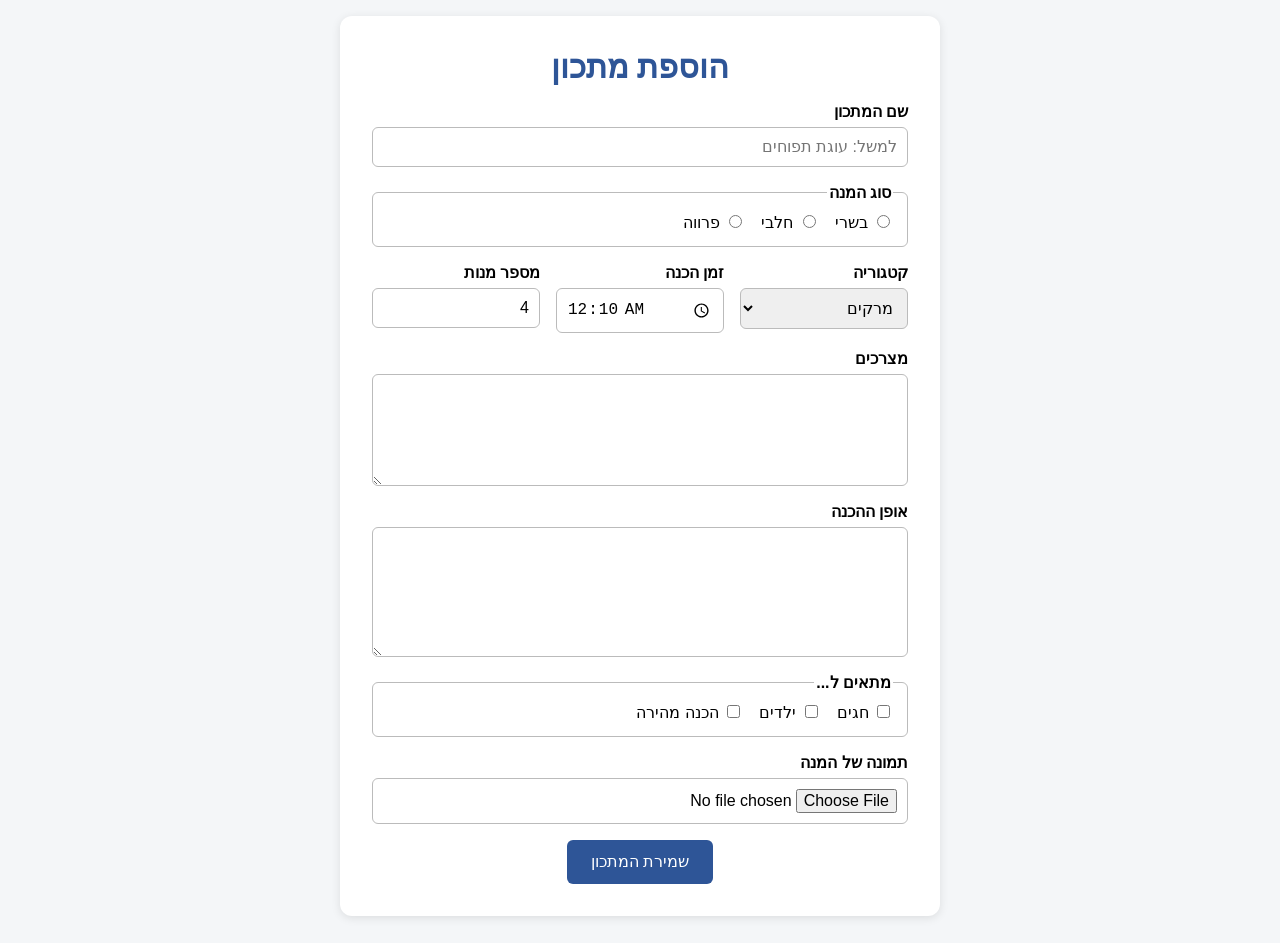
<file: recipe-add.html>
<!DOCTYPE html>
<html lang="he" dir="rtl">
<head>
    <meta charset="UTF-8">
    <meta name="viewport" content="width=device-width, initial-scale=1">
    <title>הוספת מתכון</title>
    <link rel="stylesheet" href="recipe-add.css">
</head>
<body>

    <form action="#" method="get">
        <h1>הוספת מתכון</h1>

        <!-- שם המתכון -->
        <div class="field">
            <label for="title">שם המתכון</label>
            <input type="text" id="title" name="title" placeholder="למשל: עוגת תפוחים" required>
        </div>

        <!-- סוג המנה - קבוצת רדיו: אותו name, id שונה -->
        <fieldset>
            <legend>סוג המנה</legend>
            <div class="options">
                <span class="option">
                    <input type="radio" id="meat" name="kind" value="meat">
                    <label for="meat">בשרי</label>
                </span>
                <span class="option">
                    <input type="radio" id="dairy" name="kind" value="dairy">
                    <label for="dairy">חלבי</label>
                </span>
                <span class="option">
                    <input type="radio" id="parve" name="kind" value="parve">
                    <label for="parve">פרווה</label>
                </span>
            </div>
        </fieldset>

        <!-- שלושת השדות הקטנים - עטופים יחד ב-row -->
        <div class="row">
            <div class="field">
                <label for="category">קטגוריה</label>
                <select id="category" name="category">
                    <option value="soups">מרקים</option>
                    <option value="mains">עיקריות</option>
                    <option value="salads">סלטים</option>
                    <option value="pastries">מאפים</option>
                    <option value="desserts">קינוחים</option>
                </select>
            </div>

            <div class="field">
                <label for="time">זמן הכנה</label>
                <input type="time" id="time" name="time" value="00:10" max="05:00" required>
            </div>

            <div class="field">
                <label for="servings">מספר מנות</label>
                <input type="number" id="servings" name="servings" min="1" max="50" value="4">
            </div>
        </div>

        <!-- מצרכים -->
        <div class="field">
            <label for="ingredients">מצרכים</label>
            <textarea id="ingredients" name="ingredients" rows="5" required></textarea>
        </div>

        <!-- אופן ההכנה -->
        <div class="field">
            <label for="steps">אופן ההכנה</label>
            <textarea id="steps" name="steps" rows="6" required></textarea>
        </div>

        <!-- מתאים ל... - קבוצת צ'קבוקסים: אותו name, id שונה -->
        <fieldset>
            <legend>מתאים ל...</legend>
            <div class="options">
                <span class="option">
                    <input type="checkbox" id="holydays" name="suitable" value="holydays">
                    <label for="holydays">חגים</label>
                </span>
                <span class="option">
                    <input type="checkbox" id="kids" name="suitable" value="kids">
                    <label for="kids">ילדים</label>
                </span>
                <span class="option">
                    <input type="checkbox" id="quick" name="suitable" value="quick">
                    <label for="quick">הכנה מהירה</label>
                </span>
            </div>
        </fieldset>

        <!-- תמונה של המנה -->
        <div class="field">
            <label for="img">תמונה של המנה</label>
            <input type="file" id="img" name="img" accept="image/*">
        </div>

        <!-- שליחה -->
        <button type="submit">שמירת המתכון</button>
    </form>

</body>
</html>
</file>
<file: recipe-add.css>
/* ===== חלק ג' סעיף 1: בעיות שמצאתי ברוחב 375 (לפני ההתאמה) =====
   1. הריפוד הגדול (16px ב-body ועוד 24px בתוך הכרטיס) "אוכל" הרבה מהרוחב הצר,
      והשדות נשארים צרים ודחוסים.
   2. הכפתור קטן (ברוחב הטקסט בלבד) ולא נוח ללחיצה באצבע במסך של טלפון.
      בנוסף, מידות בפיקסלים קבועים לא מתחשבות בגודל הגופן שהמשתמש בחר בדפדפן.
*/

/* ===== חלק ב': עיצוב הטופס ===== */

/* 1. חוק הכוכבית */
* {
    box-sizing: border-box;
}

/* 2. גוף הדף */
body {
    font-family: Arial, sans-serif;
    background: #f4f6f8;
    margin: 0;
    padding: 1rem;            /* היה 16px - הוחלף ל-rem בחלק ג' */
}

/* 3+4. הטופס ככרטיס, וגם מיכל Flexbox בטור */
form {
    max-width: 600px;         /* גבול עליון - במסך צר הטופס מצטמצם מעצמו */
    margin: 0 auto;
    background: #fff;
    padding: 1.5rem;          /* היה 24px - הוחלף ל-rem בחלק ג' */
    border-radius: 12px;
    box-shadow: 0 2px 10px rgba(0, 0, 0, 0.1);

    display: flex;
    flex-direction: column;
    gap: 16px;
}

h1 {
    margin: 0;
    text-align: center;
    color: #2e5597;
}

/* 5. שדה בודד ושורת השדות הקטנים - טור */
.field {
    display: flex;
    flex-direction: column;
    gap: 6px;
}

.row {
    display: flex;
    flex-direction: column;
    gap: 16px;
}

.field > label,
legend {
    font-weight: bold;
}

/* 6. שדות הקלט (כל האינפוטים שאינם צ'קבוקס/רדיו) */
input:not([type="checkbox"], [type="radio"]),
select,
textarea {
    width: 100%;
    padding: 10px;
    border: 1px solid #bbb;
    border-radius: 6px;
    font-size: 1rem;          /* היה 16px - הוחלף ל-rem בחלק ג' */
}

/* 7. האפשרויות בשורה, עם ירידת שורה כשאין מקום */
.options {
    display: flex;
    flex-wrap: wrap;
    gap: 16px;
}

fieldset {
    border: 1px solid #bbb;
    border-radius: 6px;
    padding: 10px 14px 14px;
    margin: 0;
}

/* 8. אפקט בזמן הקלדה */
input:focus,
select:focus,
textarea:focus {
    border-color: #2e5597;
    outline: none;
}

/* 9. צביעת כפתורי הרדיו ותיבות הסימון */
input[type="radio"],
input[type="checkbox"] {
    accent-color: #2e5597;
}

/* 10. הכפתור */
button {
    background: #2e5597;
    color: #fff;
    border: none;
    border-radius: 6px;
    padding: 10px 24px;
    font-size: 1rem;          /* היה 16px - הוחלף ל-rem בחלק ג' */
    min-height: 44px;
    cursor: pointer;
    width: 100%;              /* חלק ג' סעיף 4: במסך קטן הכפתור לכל הרוחב */
}

button:hover {
    background: #1f3d70;
}

/* ===== חלק ג': שדרוג למסכים רחבים (Mobile First) ===== */
@media (width >= 700px) {
    form {
        padding: 2rem;
    }

    .row {
        flex-direction: row;
    }

    .row .field {
        flex: 1;
    }

    button {
        width: auto;
        align-self: center;
    }
}

/* ===== חלק ג' סעיף 5 =====
   שלושת השדות הקטנים "קופצים" לשורה אחת בדיוק ברוחב 700 פיקסלים.
   ב-699 הם עדיין בטור, וב-700 התנאי width >= 700px מתקיים והם עוברים לשורה.
*/

/* ===== חלק ד': תשובות =====

שאלה א': מה ההבדל בין id ל-name, ולמה לכל כפתורי הרדיו של סוג המנה יש אותו name?
תשובה: id הוא מזהה ייחודי של אלמנט בתוך הדף - אסור שיחזור פעמיים. משתמשים בו
כדי לקשר תווית לשדה (for="..." בתווית = id בקלט), וגם ב-CSS וב-JavaScript.
name הוא השם שתחתיו הערך נשלח עם הטופס (name=value). שדה בלי name לא נשלח בכלל.
לשלושת כפתורי הרדיו יש אותו name (kind) כי כך הדפדפן יודע שהם קבוצה אחת:
אפשר לבחור רק אחד מהם, ונשלח ערך אחד בלבד תחת השם kind.
ה-id שלהם שונה (meat, dairy, parve) כדי שכל תווית תתחבר לכפתור שלה.

שאלה ב': למה כתבנו את העיצוב של המסך הקטן קודם, והשתמשנו בתנאי width >= ב-Media Query?
מה היה קורה אם הייתן כותבות את ה-Media Query לפני הכללים הרגילים?
תשובה: זו גישת Mobile First - הכללים הרגילים הם הבסיס שמתאים לכל מסך (עמודה אחת),
וה-Media Query רק "מוסיף שדרוג" כשהמסך רחב מספיק (700 ומעלה).
כשלשני כללים יש אותה ספציפיות, הכלל שכתוב מאוחר יותר בקובץ מנצח.
לכן אם ה-Media Query היה כתוב לפני הכללים הרגילים, הכללים הרגילים שאחריו היו דורסים אותו:
למשל .row { flex-direction: column } היה דורס את flex-direction: row,
ו-button { width: 100% } היה דורס את width: auto - והטופס לא היה משתנה במסך רחב בכלל.

שאלה ג': מה השתנה בכתובת הדף אחרי הלחיצה על שליחה, ומה זה מלמד על התכונה name?
תשובה: לסוף הכתובת נוסף סימן שאלה ואחריו כל הנתונים בצורת זוגות name=value
המופרדים ב-&, למשל:
?title=...&kind=dairy&category=desserts&time=00%3A10&servings=4&ingredients=...&steps=...&suitable=kids&suitable=quick&img=cake.jpg
(עברית ותווים מיוחדים מקודדים, למשל %D7..., ורווח הופך ל-+).
זה קורה כי method="get" שולח את הנתונים בכתובת עצמה.
מזה רואים ש-name הוא ה"מפתח" של כל נתון: הערך נשלח תחת השם שנתנו לו,
שדה בלי name לא מופיע בכתובת, ותיבות סימון שלא סומנו לא נשלחות.
כשמסמנים כמה תיבות עם אותו name - השם מופיע כמה פעמים, פעם לכל ערך.

(חלק ד' סעיף 2: כשמנסים לשלוח בלי שם מתכון - את ההודעה הציג הדפדפן, לא אנחנו.
 זה בזכות התכונה required, בלי שכתבנו שורת קוד אחת לבדיקה.)
*/
</file>
